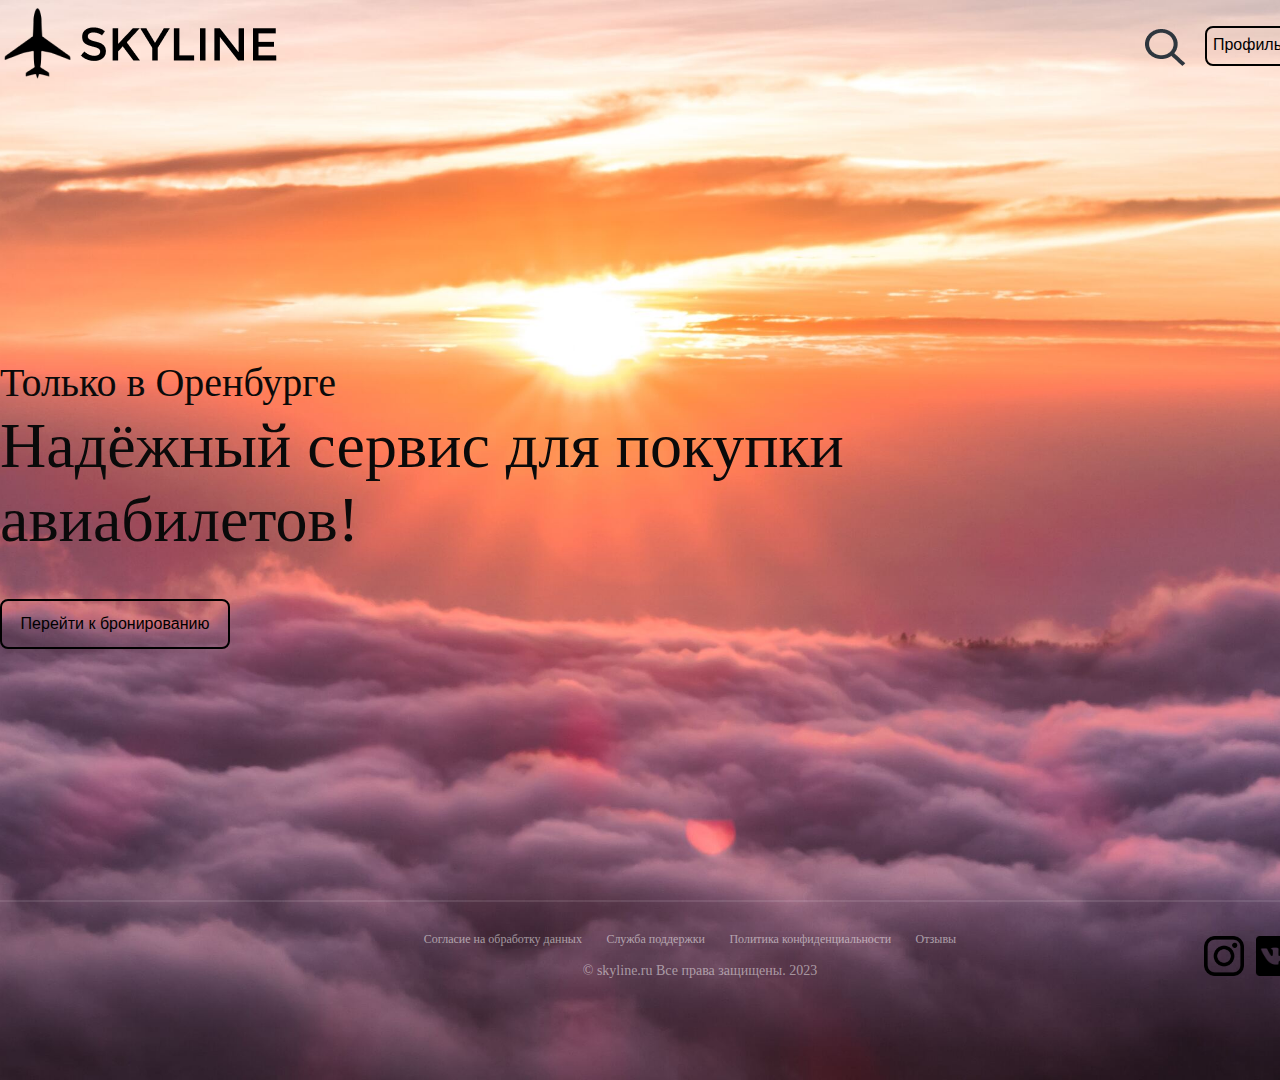
<file: zhestkoe_mesivo (1)/zhestkoe_mesivo (1)/жесткое месиво/Skyline/src/index.html>
<!DOCTYPE html>
<html lang="en">
<head>
    <meta charset="UTF-8">
    <meta http-equiv="X-UA-Compatible" content="IE=edge">
    <meta name="viewport" content="width=device-width, initial-scale=1.0">
    <link rel="stylesheet" href="css/normalize.min.css">
    <link rel="preconnect" href="https://fonts.googleapis.com">
    <link rel="preconnect" href="https://fonts.gstatic.com" crossorigin>
    <link href="https://fonts.googleapis.com/css2?family=Roboto:wght@400;700&display=swap" rel="stylesheet">
    <link rel="stylesheet" href="css/style.css">
    <title>Skyline</title>
</head>
<body>

    <section class="land">
        <div class="container">

            <header class="header_logo">
                <div class="container">
                    <nav>
  

                        <div class="logo">
                            <a href="index.html" class="logo_svg"><img src="img/logo.png" alt="logo"></a>
                            <a href="index.html" class="logo_svg"><img src="img/14141414.png" alt="logo"></a>
                        </div>
                        <div class="search_profile">
                            <a href="../src/html/search.html" class="search_magnifier"><img src="icons/41421.png" alt="search"></a>
                            <div>
                            <a href="html/profile.html">
                                <button class="profile_btn">Профиль</button>
                            </a>
                            </div>
        
        
        
                            <a href="html/login.html">
                                <button class="log">Войти</button>
                            </a>
                            
        
        
                        </div>
                    </nav>
                </div>
            </header>


            <div class="land_descr">
                <h2 class="land_text">Только в Оренбурге</h2>
                <h1 class="land_text2">Надёжный сервис для покупки авиабилетов!</h1>
            </div>

            <div class="land_booking">
            <a href="../src/html/booking.html"><button class="go_to_booking_btn">Перейти к бронированию</button></a>
            </div>
        </div>

        <footer class="footer">
            <div class="container">
                <div class="border"></div>

                <div class="footer_down">
                    <div class="footer_footer">
                        <div class="footer_hover">
                            <a href="#" class="footer_link">Согласие на обработку данных</a>
                            <a href="#" class="footer_link">Служба поддержки</a>
                            <a href="#" class="footer_link">Политика конфиденциальности</a>
                            <a href="../src/html/reviews.html" class="footer_link_reviews">Отзывы</a>
                        </div>

                    </div>
                </div>


                <div class="footer_defence123">
                    <h2 class="footer_defence">© skyline.ru Все права защищены. 2023</h2>
                </div>
                <div class="footer_icon">
                    <div class="footer_icons">
                        <a href="../src/index.html" class="footer_icons1"><img src="../src/icons/inst.png"></a>
                        <a href="../src/index.html" class="footer_icons1"><img src="../src/icons/vk.png"></a>
                        <a href="../src/index.html" class="footer_icons1"><img src="icons/faceb.png" alt="facebook"></a>
                    </div>
                </div>
           
    
                
    
    
            </div>

        </footer>


    </section>


</body>
</html>
</file>
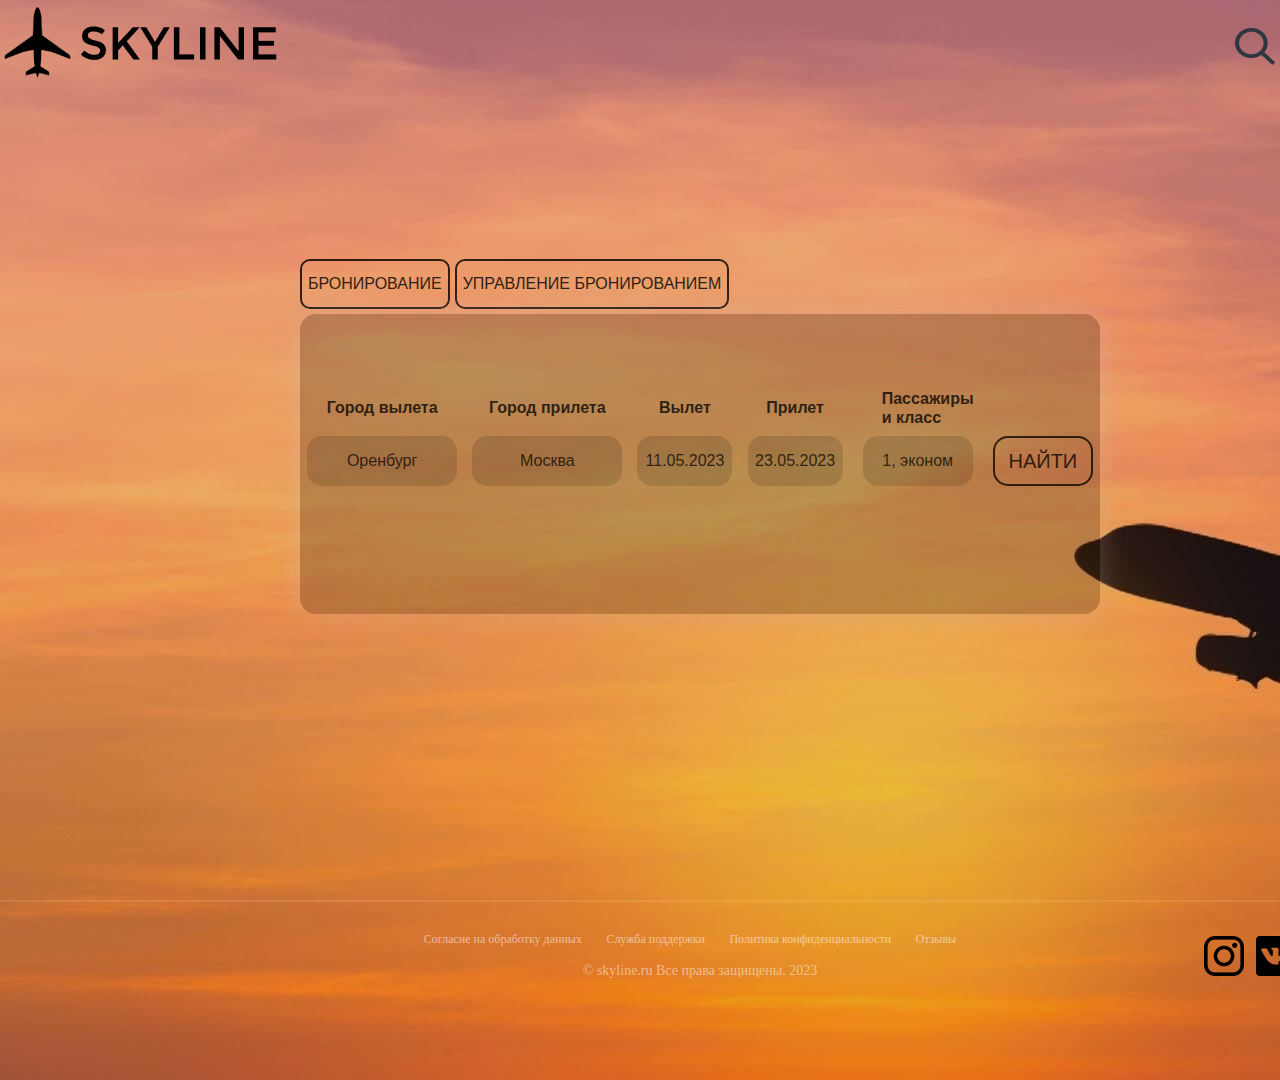
<file: zhestkoe_mesivo (1)/zhestkoe_mesivo (1)/жесткое месиво/Skyline/src/html/booking.html>
<!DOCTYPE html>
<html lang="en">
<head>
    <meta charset="UTF-8">
    <meta http-equiv="X-UA-Compatible" content="IE=edge">
    <meta name="viewport" content="width=device-width, initial-scale=1.0">
    <link rel="stylesheet" href="../css/normalize.min.css">
    <link rel="preconnect" href="https://fonts.googleapis.com">
    <link rel="preconnect" href="https://fonts.gstatic.com" crossorigin>
    <link href="https://fonts.googleapis.com/css2?family=Roboto:wght@400;700&display=swap" rel="stylesheet">
    <link rel="stylesheet" href="../css/style.css">
    <title>Бронирование</title>
</head>
<body>


    <section class="booking">
        <div class="container">

            <header>
                <div class="container">
                    <nav>
                        <div class="logo">
                            <a href="../index.html" class="logo_svg"><img src="../img/logo.png" alt="logo"></a>
                            <a href="../index.html" class="logo_svg"><img src="../img/14141414.png" alt="logo"></a>
                        </div>
                        <div class="search_profile">
                            <a href="../html/search.html" class="search_magnifier"><img src="../icons/41421.png" alt="search"></a>
                            <div>
                                <a href="../html/profile.html">
                                    <button class="profile_btn">Профиль</button>
                                </a>
                            </div>
                        </div>
                    </nav>
                </div>
            </header>
            <strong>
            <div class="booking_choose">
                <div class="booking_buttons">
                    <div class="booking_1"><a href="booking.html"><button>БРОНИРОВАНИЕ</button></a></div>
              
                    <div class="booking_2"><a href="booking_management.html"><button>УПРАВЛЕНИЕ БРОНИРОВАНИЕМ</button></a></div>
                </div>
                <div class="booking_window">
                        <div class="booking_item">Город вылета</div>
                        <div class="booking_item">Город прилета</div>
                        <div class="booking_item">Вылет</div>
                        <div class="booking_item">Прилет</div>
                        <div class="booking_item"><div class="booking_class">Пассажиры и класс</div></div>
                        <input type="text" value="Оренбург" class="form_city">
                        <input type="text" value="Москва" class="form_city">
                        <input type="text" value="11.05.2023" class="form_date">
                        <input type="text" value="23.05.2023" class="form_date">
                        <button class="form_btn_class">1, эконом</button>

                        <a href="../html/seats.html">
                            <button class="form_btn_search">Найти</button>
                        </a>
                         


                </div>
            </div>
        </strong>
        </div>
        <footer class="footer">
            <div class="container">
                <div class="border"></div>
    
                <div class="footer_down_booking">
                    <div class="footer_footer">
                        <div class="footer_hover">
                            <a href="#" class="footer_link">Согласие на обработку данных</a>
                            <a href="#" class="footer_link">Служба поддержки</a>
                            <a href="#" class="footer_link">Политика конфиденциальности</a>
                            <a href="../html/reviews.html" class="footer_link_reviews">Отзывы</a>
                        </div>
    
                    </div>
                </div>
    
    
                <div class="footer_defence123">
                    <h2 class="footer_defence">© skyline.ru Все права защищены. 2023</h2>
                </div>
                <div class="footer_icon">
                    <div class="footer_icons">
                        <a href="../src/index.html" class="footer_icons1"><img src="../icons/inst.png"></a>
                        <a href="../src/index.html" class="footer_icons1"><img src="../icons/vk.png"></a>
                        <a href="../src/index.html" class="footer_icons1"><img src="../icons/faceb.png" alt="facebook"></a>
                    </div>
                </div>
        
            </div>
    
        </footer>
    </section>
    
</body>
</html>
</file>
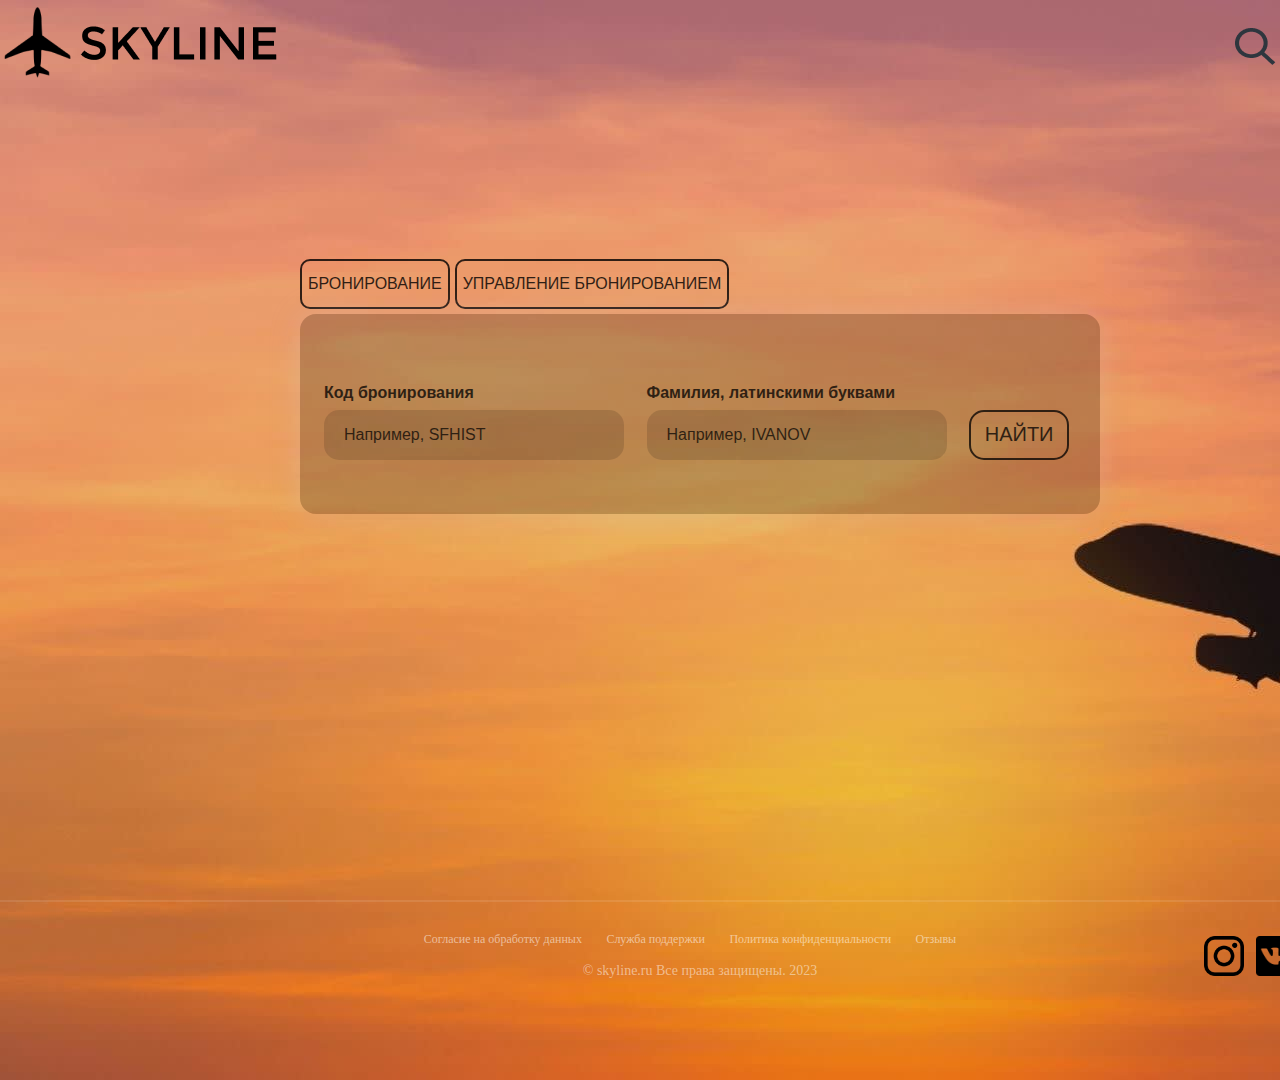
<file: zhestkoe_mesivo (1)/zhestkoe_mesivo (1)/жесткое месиво/Skyline/src/html/booking_management.html>
<!DOCTYPE html>
<html lang="en">
<head>
    <meta charset="UTF-8">
    <meta http-equiv="X-UA-Compatible" content="IE=edge">
    <meta name="viewport" content="width=device-width, initial-scale=1.0">
    <link rel="stylesheet" href="../css/normalize.min.css">
    <link rel="preconnect" href="https://fonts.googleapis.com">
    <link rel="preconnect" href="https://fonts.gstatic.com" crossorigin>
    <link href="https://fonts.googleapis.com/css2?family=Roboto:wght@400;700&display=swap" rel="stylesheet">
    <link rel="stylesheet" href="../css/style.css">
    <title>Управление бронированием</title>
</head>
<body>


    <section class="booking_manage">
        <div class="container">

            <header>
                <div class="container">
                    <nav>
                        <div class="logo">
                            <a href="../index.html" class="logo_svg"><img src="../img/logo.png" alt="logo"></a>
                            <a href="../index.html" class="logo_svg"><img src="../img/14141414.png" alt="logo"></a>
                        </div>
                        <div class="search_profile">
                            <a href="../html/search.html" class="search_magnifier"><img src="../icons/41421.png" alt="search"></a>
                            <div>
                                <a href="../html/profile.html">
                                    <button class="profile_btn">Профиль</button>
                                </a>
                            </div>
                        </div>
                    </nav>
                </div>
            </header>

            <div class="booking_choose">
                <div class="booking_buttons">

                    <div class="booking_1"><a href="booking.html"><button>БРОНИРОВАНИЕ</button></a></div>
              
                    <div class="booking_2"><a href="booking_management.html"><button>УПРАВЛЕНИЕ БРОНИРОВАНИЕМ</button></a></div>
                    

                </div>
                <strong>
                <div class="manage_window">
                    <div class="manage_row1">
                        <div class="row1_text">Код бронирования</div>
                        <div class="row1_text">Фамилия, латинскими буквами</div>
                    </div>
                    <div class="manage_row2">
                        <input type="text" placeholder="Например, SFHIST" class="form_code">
                        <input type="text" placeholder="Например, IVANOV" class="form_code">

                        <a href="seats.html">
                            <button class="form_btn_search">Найти</button>
                        </a>
                      


                    </div>
                </div>
            </strong>
            </div>
        </div>
        <footer class="footer">
            <div class="container">
                <div class="border"></div>
    
                <div class="footer_down_booking_mm">
                    <div class="footer_footer">
                        <div class="footer_hover">
                            <a href="#" class="footer_link">Согласие на обработку данных</a>
                            <a href="#" class="footer_link">Служба поддержки</a>
                            <a href="#" class="footer_link">Политика конфиденциальности</a>
                            <a href="../html/reviews.html" class="footer_link_reviews">Отзывы</a>
                        </div>
    
                    </div>
                </div>
    
    
                <div class="footer_defence123">
                    <h2 class="footer_defence">© skyline.ru Все права защищены. 2023</h2>
                </div>
                <div class="footer_icon">
                    <div class="footer_icons">
                        <a href="../src/index.html" class="footer_icons1"><img src="../icons/inst.png"></a>
                        <a href="../src/index.html" class="footer_icons1"><img src="../icons/vk.png"></a>
                        <a href="../src/index.html" class="footer_icons1"><img src="../icons/faceb.png" alt="facebook"></a>
                    </div>
                </div>
           
    
                
    
    
            </div>
    
        </footer>
    </section>

    
</body>
</html>
</file>
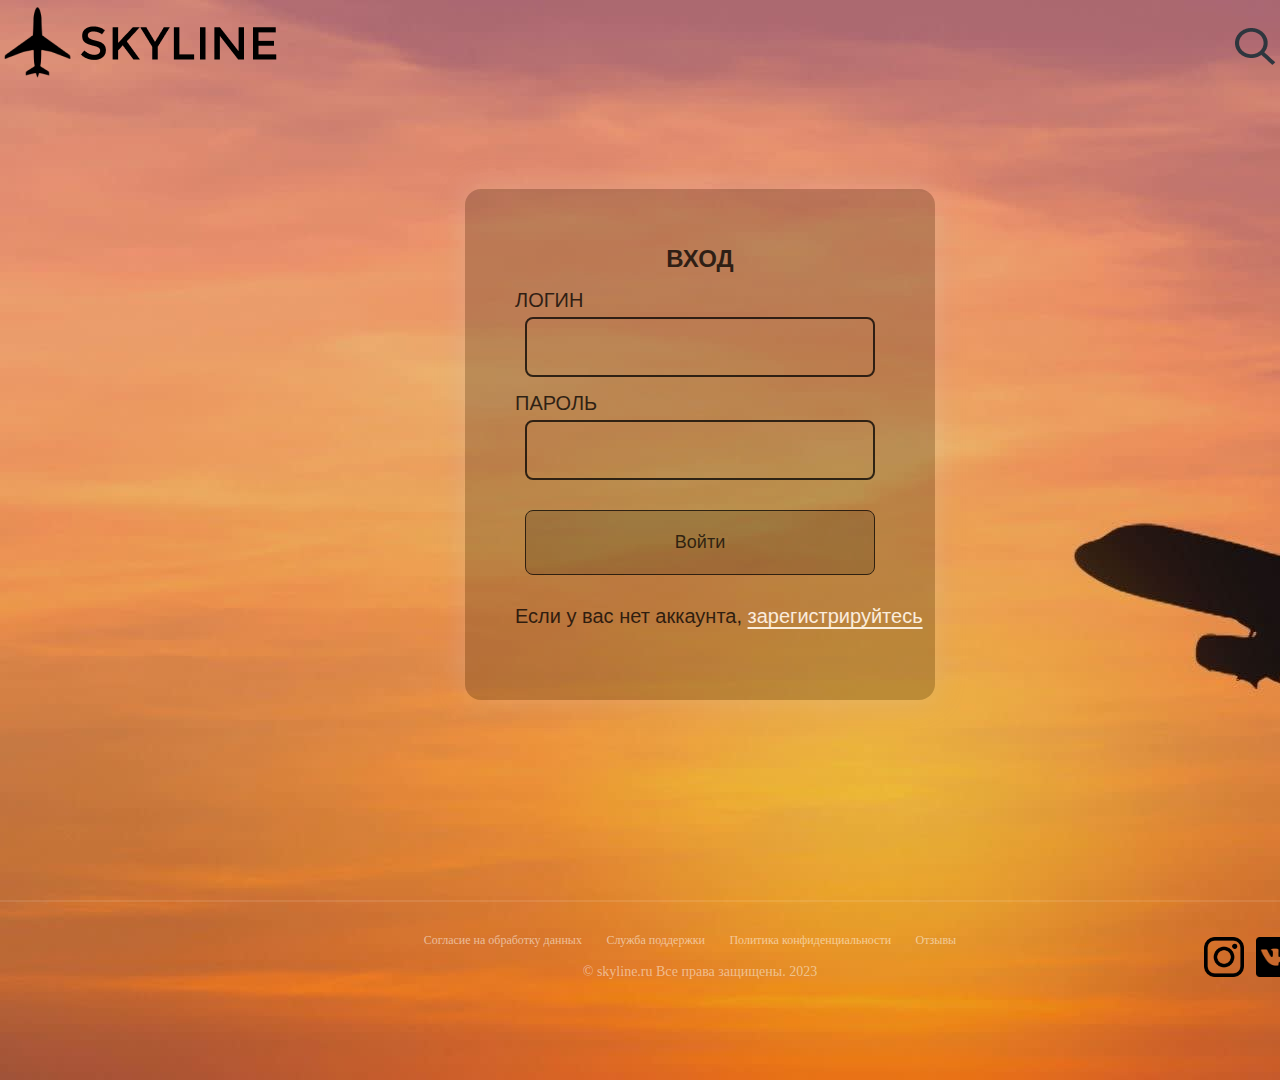
<file: zhestkoe_mesivo (1)/zhestkoe_mesivo (1)/жесткое месиво/Skyline/src/html/login.html>
<!DOCTYPE html>
<html lang="en">
<head>
    <meta charset="UTF-8">
    <meta http-equiv="X-UA-Compatible" content="IE=edge">
    <meta name="viewport" content="width=device-width, initial-scale=1.0">
    <link rel="stylesheet" href="../css/normalize.min.css">
    <link rel="preconnect" href="https://fonts.googleapis.com">
    <link rel="preconnect" href="https://fonts.gstatic.com" crossorigin>
    <link href="https://fonts.googleapis.com/css2?family=Roboto:wght@400;700&display=swap" rel="stylesheet">
    <link rel="stylesheet" href="../css/style.css">
    <title>Вход</title>
</head>
<body>

    

    <section class="login">
        <div class="container">

            <header>
                <div class="container">
                    <nav>
                        <div class="logo">
                            <a href="../index.html" class="logo_svg"><img src="../img/logo.png" alt="logo"></a>
                            <a href="../index.html" class="logo_svg"><img src="../img/14141414.png" alt="logo"></a>
                        </div>
                        <div class="search_profile">
                            <a href="../html/search.html" class="search_magnifier"><img src="../icons/41421.png" alt="search"></a>
                            <div>
                                <a href="../html/profile.html">
                                    <button class="profile_btn">Профиль</button>
                                </a>
                            </div>
                        </div>
                    </nav>
                </div>
            </header>

            <div class="login_window">
                <h1 class="login_header">Вход</h1>
                
                    <div>
                        Логин <br>
                        <input type="text">
                    </div>
                    <div>
                        Пароль<br>
                        <input type="password">
                    </div>

                    <button class="login_btn">Войти</button>
                

                <div id="link_to_register">Если у вас нет аккаунта, <a href="../html/register.html">зарегистрируйтесь</a></div>  
            </div>
        </div>
    </section>
    <footer class="footer">
        <div class="container">
            <div class="border"></div>

            <div class="footer_down_profile">
                <div class="footer_footer">
                    <div class="footer_hover">
                        <a href="#" class="footer_link">Согласие на обработку данных</a>
                        <a href="#" class="footer_link">Служба поддержки</a>
                        <a href="#" class="footer_link">Политика конфиденциальности</a>
                        <a href="../html/reviews.html" class="footer_link_reviews">Отзывы</a>
                    </div>

                </div>
            </div>


            <div class="footer_defence123">
                <h2 class="footer_defence">© skyline.ru Все права защищены. 2023</h2>
            </div>
            <div class="footer_icon">
                <div class="footer_icons">
                    <a href="../src/index.html" class="footer_icons1"><img src="../icons/inst.png"></a>
                    <a href="../src/index.html" class="footer_icons1"><img src="../icons/vk.png"></a>
                    <a href="../src/index.html" class="footer_icons1"><img src="../icons/faceb.png" alt="facebook"></a>
                </div>
            </div>
       

            


        </div>

    </footer>


</body>
</html>
</file>
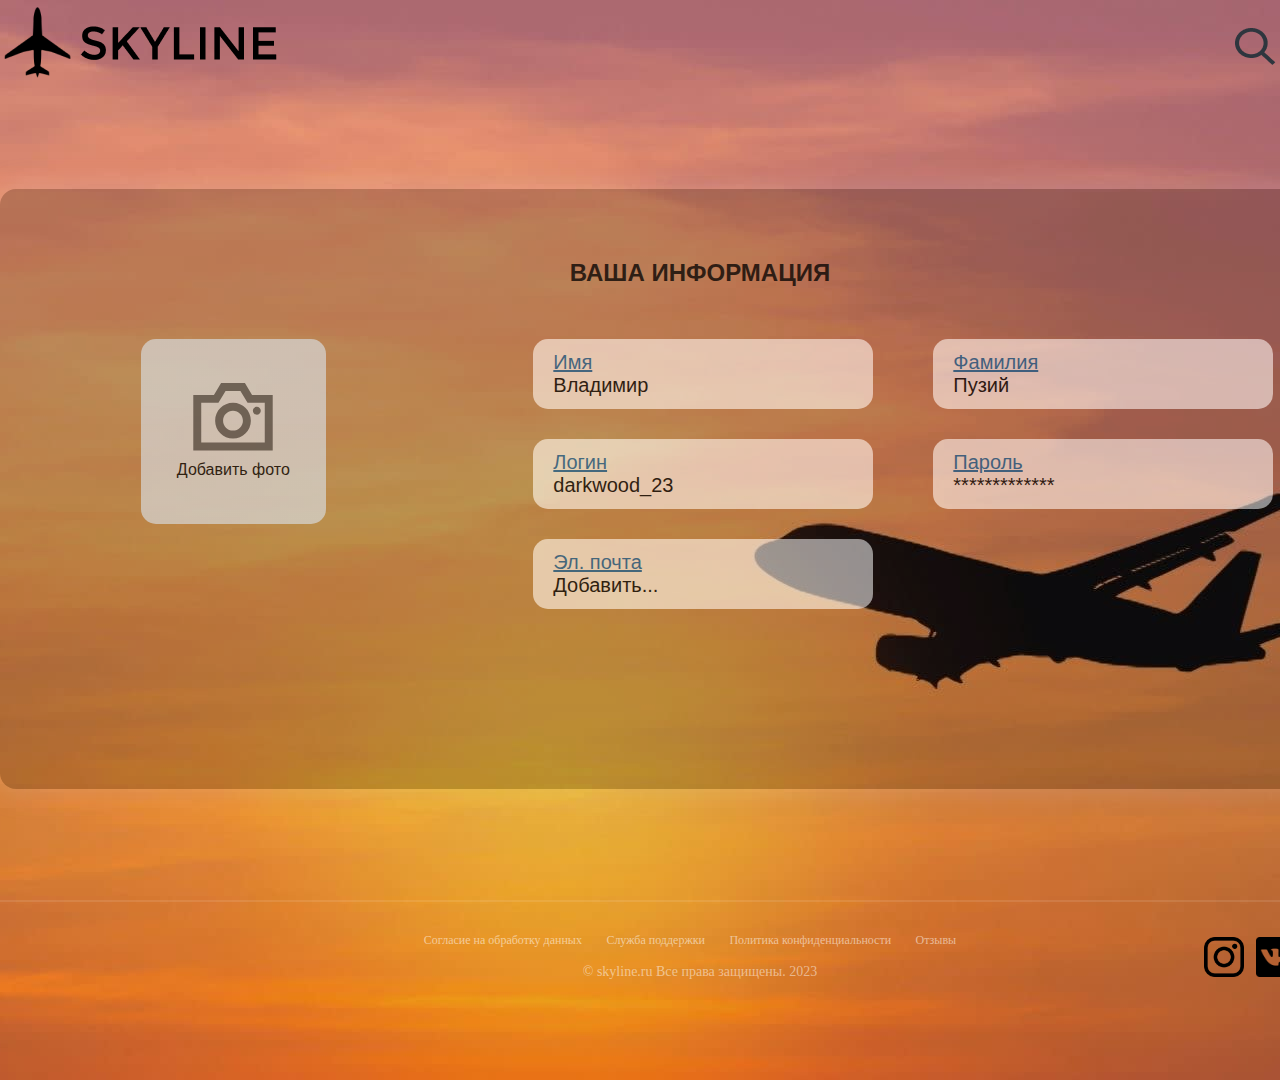
<file: zhestkoe_mesivo (1)/zhestkoe_mesivo (1)/жесткое месиво/Skyline/src/html/profile.html>
<!DOCTYPE html>
<html lang="en">
<head>
    <meta charset="UTF-8">
    <meta http-equiv="X-UA-Compatible" content="IE=edge">
    <meta name="viewport" content="width=device-width, initial-scale=1.0">
    <link rel="stylesheet" href="../css/normalize.min.css">
    <link rel="preconnect" href="https://fonts.googleapis.com">
    <link rel="preconnect" href="https://fonts.gstatic.com" crossorigin>
    <link href="https://fonts.googleapis.com/css2?family=Roboto:wght@400;700&display=swap" rel="stylesheet">
    <link rel="stylesheet" href="../css/style.css">
    <title>Профиль</title>
</head>
<body>
    <section class="land_1">

        <header>
            <div class="container">
                <nav>
                    <div class="logo">
                        <a href="../index.html" class="logo_svg"><img src="../img/logo.png" alt="logo"></a>
                        <a href="../index.html" class="logo_svg"><img src="../img/14141414.png" alt="logo"></a>
                    </div>
                    <div class="search_profile">
                        <a href="../html/search.html" class="search_magnifier"><img src="../icons/41421.png" alt="search"></a>
                        <div>
                            <a href="../html/profile.html">
                                <button class="profile_btn">Профиль</button>
                            </a>
                        </div>
                    </div>
                </nav>
            </div>
        </header>

        <div class="container">
            <div class="profile_window">
                <h1 class="profile_header">Ваша информация</h1>
                <div class="place_photo">
                    <div class="photo_wrap">
                        <img src="../icons/place_photo.svg" width="80px" alt="место для фотографии">
                        <div class="photo_text">
                            Добавить фото
                        </div>
                    </div>
                </div>
                <div class="profile_info">
                    <div>
                        <div class="blk_info">
                            <div class="blk_info_text">
                                <span>Имя</span><br>
                                Владимир
                            </div>
                        </div>
                    </div>
                    <div>
                        <div class="blk_info">
                            <div class="blk_info_text">
                                <span>Фамилия</span> <br>
                                Пузий
                            </div>
                        </div>
                    </div>
                    <div>
                        <div class="blk_info">
                            <div class="blk_info_text">
                                <span>Логин</span><br>
                                darkwood_23
                            </div>
                        </div>
                    </div>
                    <div>
                        <div class="blk_info">
                            <div class="blk_info_text">
                                <span>Пароль</span><br>
                                *************
                            </div>
                        </div>
                    </div>
                    <div>
                        <div class="blk_info">
                            <div class="blk_info_text">
                                <span>Эл. почта</span> <br>
                                Добавить...
                            </div>
                        </div>
                    </div>
                </div>

            </div>
        </div>
    </section>
    <footer class="footer">
        <div class="container">
            <div class="border"></div>

            <div class="footer_down_profile">
                <div class="footer_footer">
                    <div class="footer_hover">
                        <a href="#" class="footer_link">Согласие на обработку данных</a>
                        <a href="#" class="footer_link">Служба поддержки</a>
                        <a href="#" class="footer_link">Политика конфиденциальности</a>
                        <a href="../html/reviews.html" class="footer_link_reviews">Отзывы</a>
                    </div>

                </div>
            </div>


            <div class="footer_defence123">
                <h2 class="footer_defence">© skyline.ru Все права защищены. 2023</h2>
            </div>
            <div class="footer_icon">
                <div class="footer_icons">
                    <a href="../src/index.html" class="footer_icons1"><img src="../icons/inst.png"></a>
                    <a href="../src/index.html" class="footer_icons1"><img src="../icons/vk.png"></a>
                    <a href="../src/index.html" class="footer_icons1"><img src="../icons/faceb.png" alt="facebook"></a>
                </div>
            </div>
       

            


        </div>

    </footer>

   
</body>
</html>
</file>
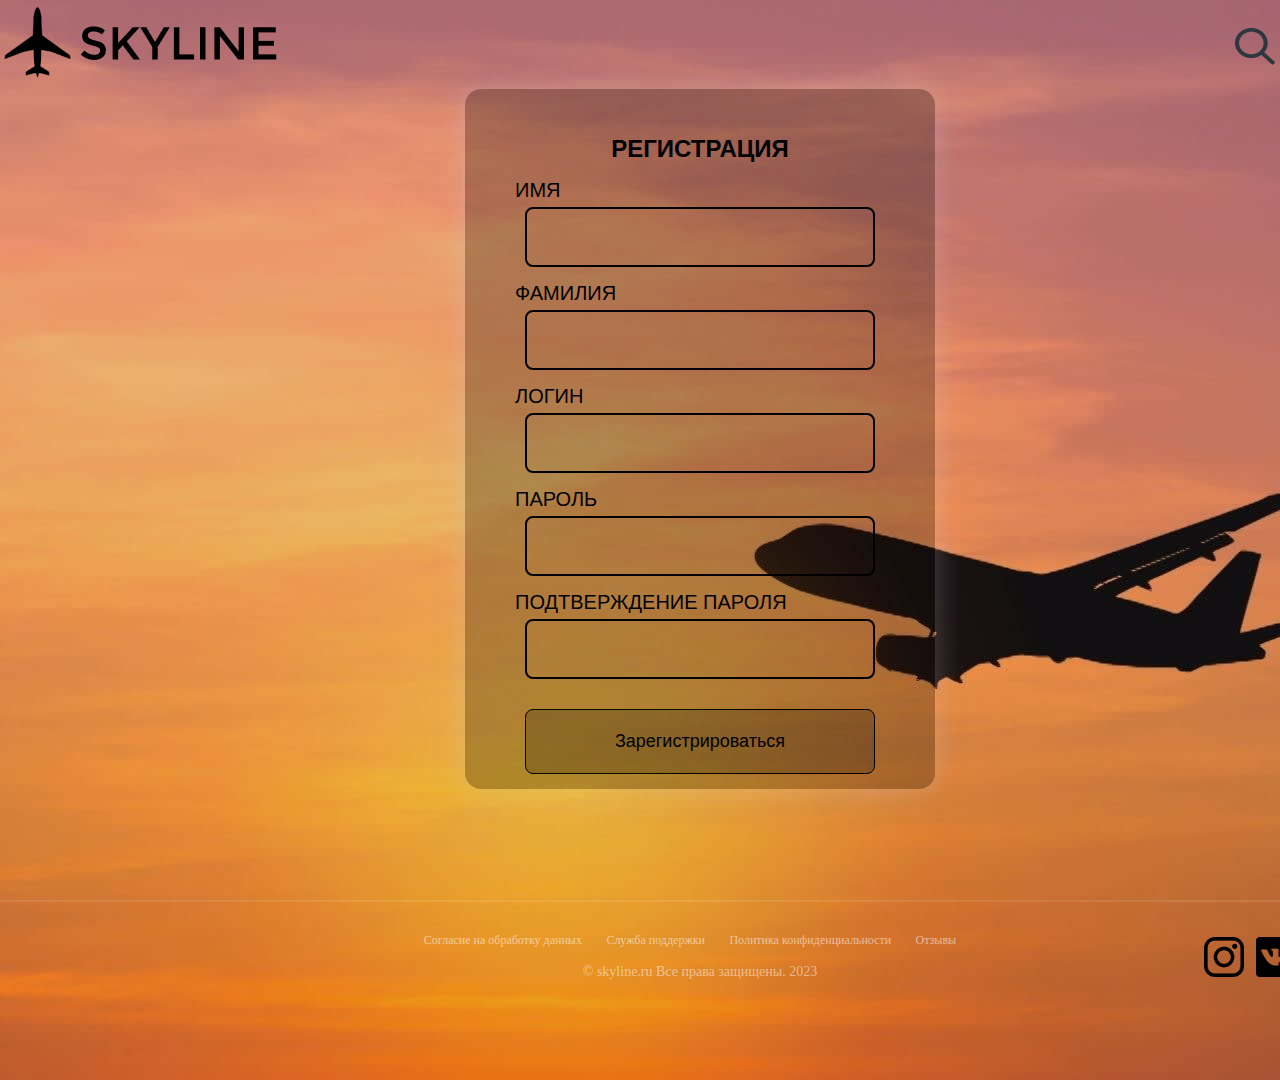
<file: zhestkoe_mesivo (1)/zhestkoe_mesivo (1)/жесткое месиво/Skyline/src/html/register.html>
<!DOCTYPE html>
<html lang="en">
<head>
    <meta charset="UTF-8">
    <meta http-equiv="X-UA-Compatible" content="IE=edge">
    <meta name="viewport" content="width=device-width, initial-scale=1.0">
    <link rel="stylesheet" href="../css/normalize.min.css">
    <link rel="preconnect" href="https://fonts.googleapis.com">
    <link rel="preconnect" href="https://fonts.gstatic.com" crossorigin>
    <link href="https://fonts.googleapis.com/css2?family=Roboto:wght@400;700&display=swap" rel="stylesheet">
    <link rel="stylesheet" href="../css/style.css">
    <title>Регистрация</title>
</head>
<body>


    <section class="register">
        <div class="container">

            <header>
                <div class="container">
                    <nav>
                        <div class="logo">
                            <a href="../index.html" class="logo_svg"><img src="../img/logo.png" alt="logo"></a>
                            <a href="../index.html" class="logo_svg"><img src="../img/14141414.png" alt="logo"></a>
                        </div>
                        <div class="search_profile">
                            <a href="../html/search.html" class="search_magnifier"><img src="../icons/41421.png" alt="search"></a>
                            <div>
                                <a href="../html/profile.html">
                                    <button class="profile_btn">Профиль</button>
                                </a>
                            </div>
                        </div>
                    </nav>
                </div>
            </header>

            <div class="register_window">
                <h1 class="register_header">Регистрация</h1>
                <form action="">
                    <div>
                        Имя <br>
                        <input type="text">
                    </div>
                    <div>
                        Фамилия <br>
                        <input type="text">
                    </div>
                    <div>
                        Логин <br>
                        <input type="text">
                    </div>
                    <div>
                        Пароль <br>
                        <input type="password">
                    </div>
                    <div>
                        Подтверждение пароля <br>
                        <input type="password">
                    </div>

                    <button class="register_btn">Зарегистрироваться</button>
                </form>
            </div>
        </div>
    </section>

    <footer class="footer">
        <div class="container">
            <div class="border"></div>

            <div class="footer_down_profile">
                <div class="footer_footer">
                    <div class="footer_hover">
                        <a href="#" class="footer_link">Согласие на обработку данных</a>
                        <a href="#" class="footer_link">Служба поддержки</a>
                        <a href="#" class="footer_link">Политика конфиденциальности</a>
                        <a href="../html/reviews.html" class="footer_link_reviews">Отзывы</a>
                    </div>

                </div>
            </div>


            <div class="footer_defence123">
                <h2 class="footer_defence">© skyline.ru Все права защищены. 2023</h2>
            </div>
            <div class="footer_icon">
                <div class="footer_icons">
                    <a href="../src/index.html" class="footer_icons1"><img src="../icons/inst.png"></a>
                    <a href="../src/index.html" class="footer_icons1"><img src="../icons/vk.png"></a>
                    <a href="../src/index.html" class="footer_icons1"><img src="../icons/faceb.png" alt="facebook"></a>
                </div>
            </div>
       

            


        </div>

    </footer>

</body>
</html>
</file>
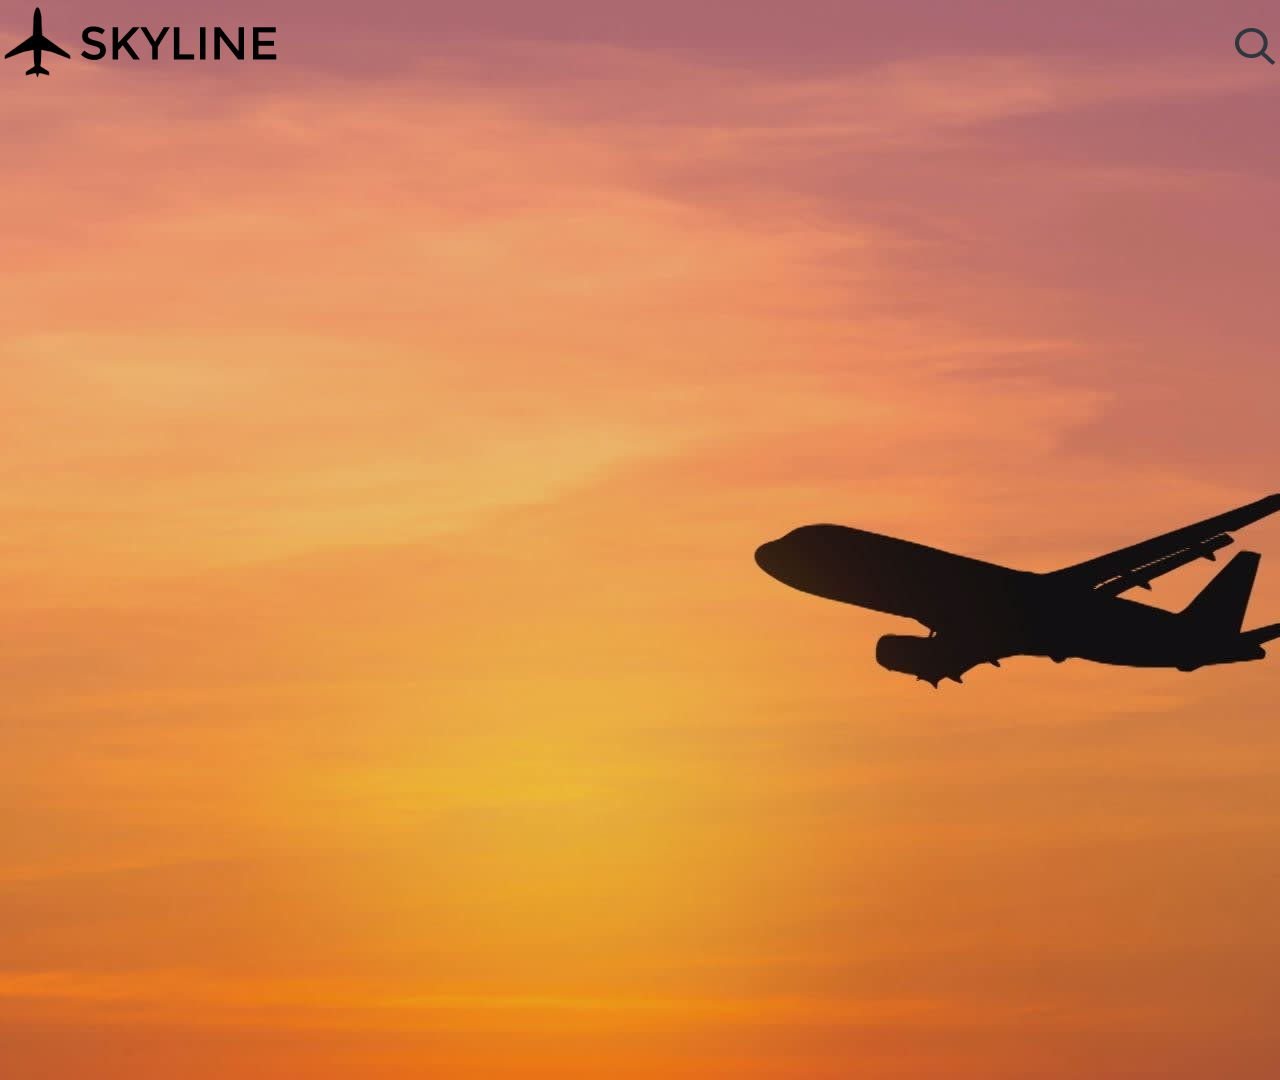
<file: zhestkoe_mesivo (1)/zhestkoe_mesivo (1)/жесткое месиво/Skyline/src/html/reviews.html>
<!DOCTYPE html>
<html lang="en">
<head>
    <meta charset="UTF-8">
    <meta http-equiv="X-UA-Compatible" content="IE=edge">
    <meta name="viewport" content="width=device-width, initial-scale=1.0">
    <link rel="stylesheet" href="../css/normalize.min.css">
    <link rel="preconnect" href="https://fonts.googleapis.com">
    <link rel="preconnect" href="https://fonts.gstatic.com" crossorigin>
    <link href="https://fonts.googleapis.com/css2?family=Roboto:wght@400;700&display=swap" rel="stylesheet">
    <link rel="stylesheet" href="../css/style.css">
    <title>Отзывы</title>
</head>
<body>


    <section class="reviews">
        <div class="container">

            <header>
                <div class="container">
                    <nav>
                        <div class="logo">
                            <a href="../index.html" class="logo_svg"><img src="../img/logo.png" alt="logo"></a>
                            <a href="../index.html" class="logo_svg"><img src="../img/14141414.png" alt="logo"></a>
                        </div>
                        <div class="search_profile">
                            <a href="../html/search.html" class="search_magnifier"><img src="../icons/41421.png" alt="search"></a>
                            <div>
                                <a href="../html/profile.html">
                                    <button class="profile_btn">Профиль</button>
                                </a>
                            </div>
                        </div>
                    </nav>
                </div>
            </header>

        </div>
    </section>

    <footer>
     
    </footer>
</body>
</html>
</file>
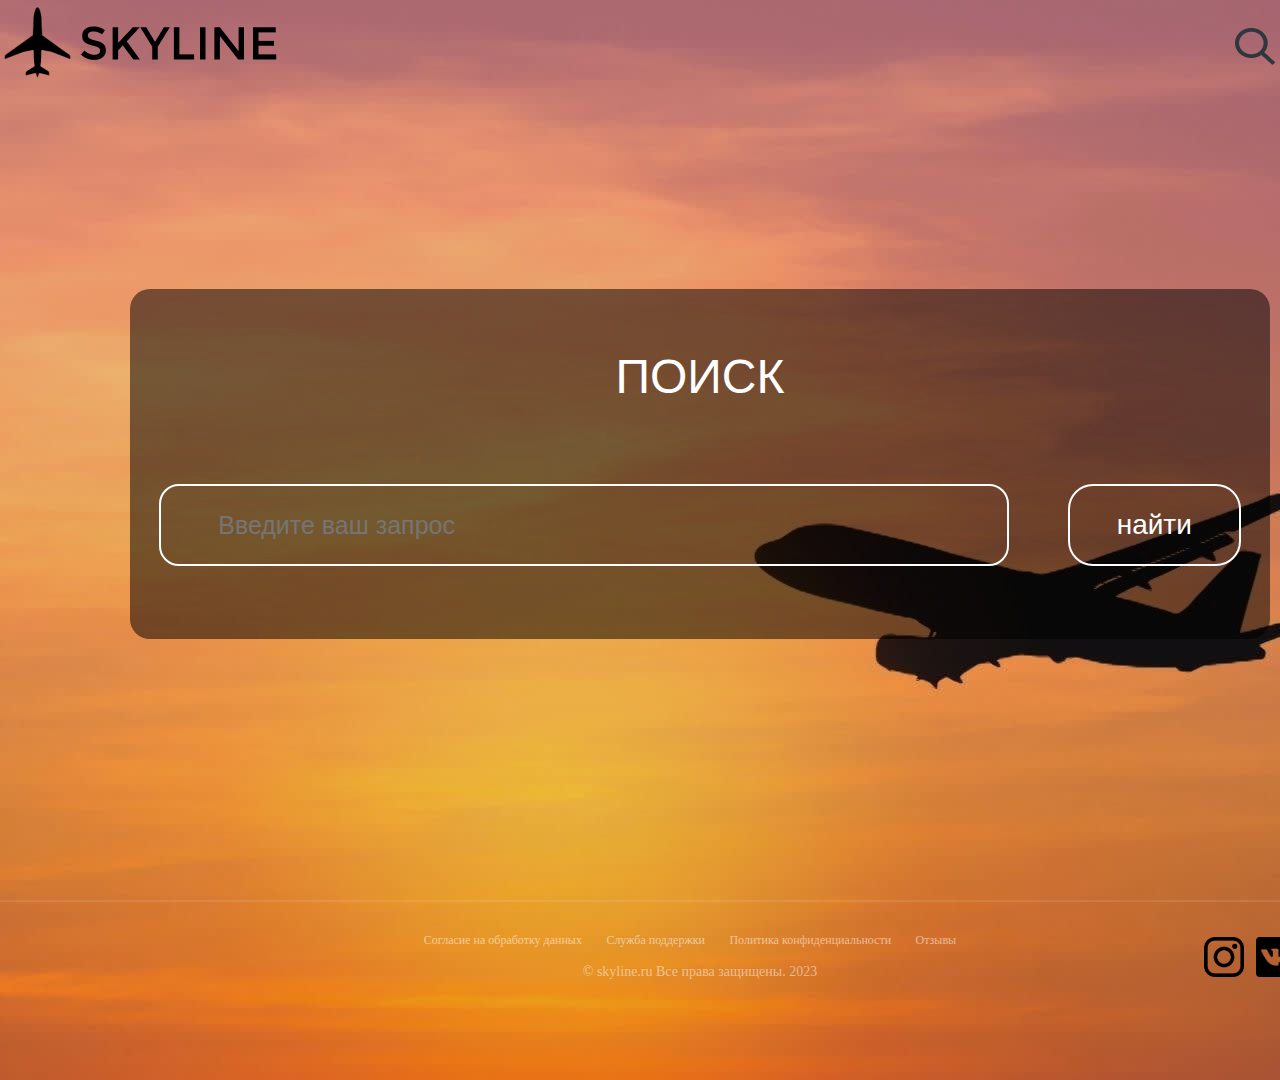
<file: zhestkoe_mesivo (1)/zhestkoe_mesivo (1)/жесткое месиво/Skyline/src/html/search.html>
<!DOCTYPE html>
<html lang="en">
<head>
    <meta charset="UTF-8">
    <meta http-equiv="X-UA-Compatible" content="IE=edge">
    <meta name="viewport" content="width=device-width, initial-scale=1.0">
    <link rel="stylesheet" href="../css/normalize.min.css">
    <link rel="preconnect" href="https://fonts.googleapis.com">
    <link rel="preconnect" href="https://fonts.gstatic.com" crossorigin>
    <link href="https://fonts.googleapis.com/css2?family=Roboto:wght@400;700&display=swap" rel="stylesheet">
    <link rel="stylesheet" href="../css/style.css">
    <title>Поиск</title>
</head>
<body>



    <section class="search">
        <div class="container">

            <header>
                <div class="container">
                    <nav>
                        <div class="logo">
                            <a href="../index.html" class="logo_svg"><img src="../img/logo.png" alt="logo"></a>
                            <a href="../index.html" class="logo_svg"><img src="../img/14141414.png" alt="logo"></a>
                        </div>
                        <div class="search_profile">
                            <a href="../html/search.html" class="search_magnifier"><img src="../icons/41421.png" alt="search"></a>
                            <div>
                                <a href="../html/profile.html">
                                    <button class="profile_btn">Профиль</button>
                                </a>
                            </div>
                        </div>
                    </nav>
                </div>
            </header> 

            <div class="search_window">
                <h1 class="search_header">Поиск</h1>
                <div class="search_str">
                    <input type="text" placeholder="Введите ваш запрос">
                    <button class="search_btn">Найти</button>
                </div>
            </div>
        </div>
    </section>

    <footer class="footer">
        <div class="container">
            <div class="border"></div>

            <div class="footer_down_profile">
                <div class="footer_footer">
                    <div class="footer_hover">
                        <a href="#" class="footer_link">Согласие на обработку данных</a>
                        <a href="#" class="footer_link">Служба поддержки</a>
                        <a href="#" class="footer_link">Политика конфиденциальности</a>
                        <a href="../html/reviews.html" class="footer_link_reviews">Отзывы</a>
                    </div>

                </div>
            </div>


            <div class="footer_defence123">
                <h2 class="footer_defence">© skyline.ru Все права защищены. 2023</h2>
            </div>
            <div class="footer_icon">
                <div class="footer_icons">
                    <a href="../src/index.html" class="footer_icons1"><img src="../icons/inst.png"></a>
                    <a href="../src/index.html" class="footer_icons1"><img src="../icons/vk.png"></a>
                    <a href="../src/index.html" class="footer_icons1"><img src="../icons/faceb.png" alt="facebook"></a>
                </div>
            </div>
       

            


        </div>

    </footer>

</body>
</html>
</file>
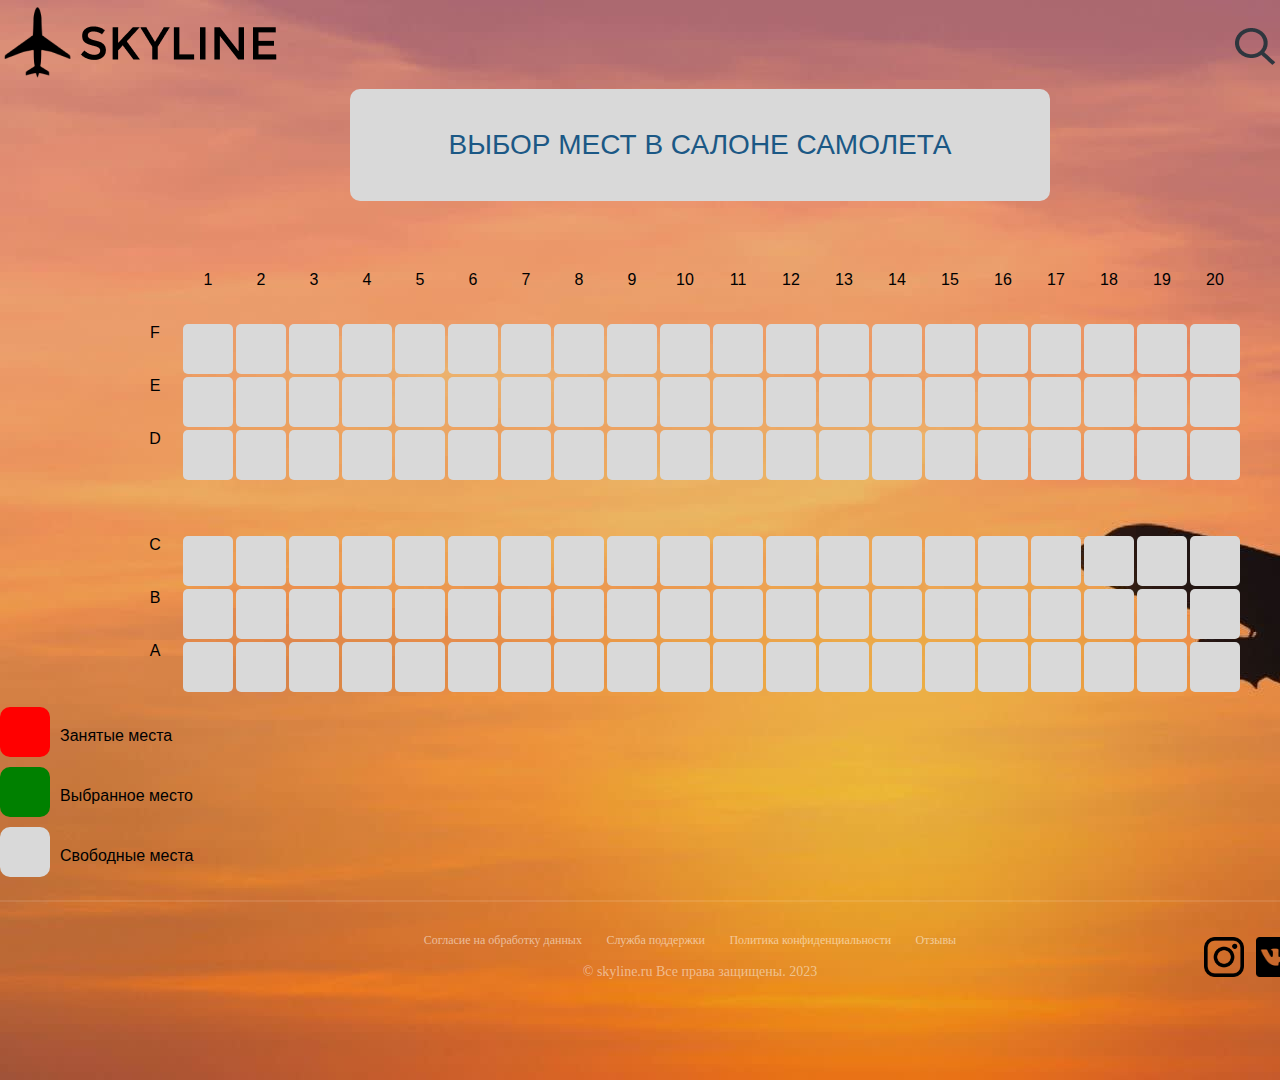
<file: zhestkoe_mesivo (1)/zhestkoe_mesivo (1)/жесткое месиво/Skyline/src/html/seats.html>
<!DOCTYPE html>
<html lang="en">
<head>
    <meta charset="UTF-8">
    <meta http-equiv="X-UA-Compatible" content="IE=edge">
    <meta name="viewport" content="width=device-width, initial-scale=1.0">
    <link rel="stylesheet" href="../css/normalize.min.css">
    <link rel="preconnect" href="https://fonts.googleapis.com">
    <link rel="preconnect" href="https://fonts.gstatic.com" crossorigin>
    <link href="https://fonts.googleapis.com/css2?family=Roboto:wght@400;700&display=swap" rel="stylesheet">
    <link rel="stylesheet" href="../css/style.css">
    <title>Места бронирования</title>
</head>
<body>
    <section class="seats">
    <header>
        <div class="container">
            <nav>
                <div class="logo">
                    <a href="../index.html" class="logo_svg"><img src="../img/logo.png" alt="logo"></a>
                    <a href="../index.html" class="logo_svg"><img src="../img/14141414.png" alt="logo"></a>
                </div>
                <div class="search_profile">
                    <a href="../html/search.html" class="search_magnifier"><img src="../icons/41421.png" alt="search"></a>
                    <div>
                        <a href="../html/profile.html">
                            <button class="profile_btn">Профиль</button>
                        </a>
                    </div>
                </div>
            </nav>
        </div>
    </header>

    
        <div class="container">
            <div class="seats_header"><h1>ВЫБОР МЕСТ В САЛОНЕ САМОЛЕТА</h1></div>
            <div class="seats_table-grid">
                <div class="seats_col-number"></div>
                <div class="seats_col-number">1</div>
                <div class="seats_col-number">2</div>
                <div class="seats_col-number">3</div>
                <div class="seats_col-number">4</div>
                <div class="seats_col-number">5</div>
                <div class="seats_col-number">6</div>
                <div class="seats_col-number">7</div>
                <div class="seats_col-number">8</div>
                <div class="seats_col-number">9</div>
                <div class="seats_col-number">10</div>
                <div class="seats_col-number">11</div>
                <div class="seats_col-number">12</div>
                <div class="seats_col-number">13</div>
                <div class="seats_col-number">14</div>
                <div class="seats_col-number">15</div>
                <div class="seats_col-number">16</div>
                <div class="seats_col-number">17</div>
                <div class="seats_col-number">18</div>
                <div class="seats_col-number">19</div>
                <div class="seats_col-number">20</div>
                
                <div class="seats_row_char">F</div>
                    <div class="seats_btn"></div>
                    <div class="seats_btn"></div>
                    <div class="seats_btn"></div>
                    <div class="seats_btn"></div>
                    <div class="seats_btn"></div>
                    <div class="seats_btn"></div>
                    <div class="seats_btn"></div>
                    <div class="seats_btn"></div>
                    <div class="seats_btn"></div>
                    <div class="seats_btn"></div>
                    <div class="seats_btn"></div>
                    <div class="seats_btn"></div>
                    <div class="seats_btn"></div>
                    <div class="seats_btn"></div>
                    <div class="seats_btn"></div>
                    <div class="seats_btn"></div>
                    <div class="seats_btn"></div>
                    <div class="seats_btn"></div>
                    <div class="seats_btn"></div>
                    <div class="seats_btn"></div>
                <div class="seats_row_char">E</div>
                    <div class="seats_btn"></div>
                    <div class="seats_btn"></div>
                    <div class="seats_btn"></div>
                    <div class="seats_btn"></div>
                    <div class="seats_btn"></div>
                    <div class="seats_btn"></div>
                    <div class="seats_btn"></div>
                    <div class="seats_btn"></div>
                    <div class="seats_btn"></div>
                    <div class="seats_btn"></div>
                    <div class="seats_btn"></div>
                    <div class="seats_btn"></div>
                    <div class="seats_btn"></div>
                    <div class="seats_btn"></div>
                    <div class="seats_btn"></div>
                    <div class="seats_btn"></div>
                    <div class="seats_btn"></div>
                    <div class="seats_btn"></div>
                    <div class="seats_btn"></div>
                    <div class="seats_btn"></div>
                <div class="seats_row_char">D</div>
                    <div class="seats_btn"></div>
                    <div class="seats_btn"></div>
                    <div class="seats_btn"></div>
                    <div class="seats_btn"></div>
                    <div class="seats_btn"></div>
                    <div class="seats_btn"></div>
                    <div class="seats_btn"></div>
                    <div class="seats_btn"></div>
                    <div class="seats_btn"></div>
                    <div class="seats_btn"></div>
                    <div class="seats_btn"></div>
                    <div class="seats_btn"></div>
                    <div class="seats_btn"></div>
                    <div class="seats_btn"></div>
                    <div class="seats_btn"></div>
                    <div class="seats_btn"></div>
                    <div class="seats_btn"></div>
                    <div class="seats_btn"></div>
                    <div class="seats_btn"></div>
                    <div class="seats_btn"></div>
                <div class="seats_empty-row"></div>   
                <div class="seats_row_char">C</div>
                    <div class="seats_btn"></div>
                    <div class="seats_btn"></div>
                    <div class="seats_btn"></div>
                    <div class="seats_btn"></div>
                    <div class="seats_btn"></div>
                    <div class="seats_btn"></div>
                    <div class="seats_btn"></div>
                    <div class="seats_btn"></div>
                    <div class="seats_btn"></div>
                    <div class="seats_btn"></div>
                    <div class="seats_btn"></div>
                    <div class="seats_btn"></div>
                    <div class="seats_btn"></div>
                    <div class="seats_btn"></div>
                    <div class="seats_btn"></div>
                    <div class="seats_btn"></div>
                    <div class="seats_btn"></div>
                    <div class="seats_btn"></div>
                    <div class="seats_btn"></div>
                    <div class="seats_btn"></div>
                <div class="seats_row_char">B</div>
                    <div class="seats_btn"></div>
                    <div class="seats_btn"></div>
                    <div class="seats_btn"></div>
                    <div class="seats_btn"></div>
                    <div class="seats_btn"></div>
                    <div class="seats_btn"></div>
                    <div class="seats_btn"></div>
                    <div class="seats_btn"></div>
                    <div class="seats_btn"></div>
                    <div class="seats_btn"></div>
                    <div class="seats_btn"></div>
                    <div class="seats_btn"></div>
                    <div class="seats_btn"></div>
                    <div class="seats_btn"></div>
                    <div class="seats_btn"></div>
                    <div class="seats_btn"></div>
                    <div class="seats_btn"></div>
                    <div class="seats_btn"></div>
                    <div class="seats_btn"></div>
                    <div class="seats_btn"></div>
                <div class="seats_row_char">A</div>
                    <div class="seats_btn"></div>
                    <div class="seats_btn"></div>
                    <div class="seats_btn"></div>
                    <div class="seats_btn"></div>
                    <div class="seats_btn"></div>
                    <div class="seats_btn"></div>
                    <div class="seats_btn"></div>
                    <div class="seats_btn"></div>
                    <div class="seats_btn"></div>
                    <div class="seats_btn"></div>
                    <div class="seats_btn"></div>
                    <div class="seats_btn"></div>
                    <div class="seats_btn"></div>
                    <div class="seats_btn"></div>
                    <div class="seats_btn"></div>
                    <div class="seats_btn"></div>
                    <div class="seats_btn"></div>
                    <div class="seats_btn"></div>
                    <div class="seats_btn"></div>
                    <div class="seats_btn"></div>
            </div>

            <div class="seats_table-info">
                <div class="seats_btn-red"></div>
                Занятые места
                <div class="seats_btn-green"></div>
                Выбранное место
                <div class="seats_btn-free"></div>
                Свободные места
            </div>
        </div>

       
    </section>

    <footer class="footer">
        <div class="container">
            <div class="border"></div>

            <div class="footer_down_profile">
                <div class="footer_footer">
                    <div class="footer_hover">
                        <a href="#" class="footer_link">Согласие на обработку данных</a>
                        <a href="#" class="footer_link">Служба поддержки</a>
                        <a href="#" class="footer_link">Политика конфиденциальности</a>
                        <a href="../html/reviews.html" class="footer_link_reviews">Отзывы</a>
                    </div>

                </div>
            </div>


            <div class="footer_defence123">
                <h2 class="footer_defence">© skyline.ru Все права защищены. 2023</h2>
            </div>
            <div class="footer_icon">
                <div class="footer_icons">
                    <a href="../src/index.html" class="footer_icons1"><img src="../icons/inst.png"></a>
                    <a href="../src/index.html" class="footer_icons1"><img src="../icons/vk.png"></a>
                    <a href="../src/index.html" class="footer_icons1"><img src="../icons/faceb.png" alt="facebook"></a>
                </div>
            </div>
       

            


        </div>

    </footer>
</body>
</html>
</file>
<file: zhestkoe_mesivo (1)/zhestkoe_mesivo (1)/жесткое месиво/Skyline/src/css/style.css>
*{
    box-sizing: border-box;
}

body{
    height: 100%;
    font-family: sans-serif;
}

/* Главная страница */

nav{
    display: flex;
    justify-content: space-between;
    align-items: center;
}


.container{
    width: 1400px;
    margin: 0 auto;
}


.header_logo {
    margin-top: -80px;
}


.search_profile {
    height: 89px;
    display: flex;
    align-items: center;
}

/*Footer*/

.footer_footer {
    display: flex;
    justify-content: center;
}

.footer_link {
    font-family: 'Montserrat';
font-style: normal;
font-weight: 400;
font-size: 12px;
line-height: 150%;
color: #ffffff86;

text-decoration: none;
margin-right: 20px;
}

.footer_hover a:hover {
    opacity: 0.3;
    transition: 0.3s;
}

.footer_down {
    margin-top: 280px;
}

.footer_down_profile{
    margin-top: -150px;
}

.footer_down_booking{
    margin-top: 315px;
}

.footer_defence123 {
    display: flex;
    justify-content: center;
}

.footer_defence123 .footer_defence {
    font-family: 'Montserrat';
    font-style: normal;
    font-weight: 300;
    font-size: 14px;
    line-height: 150%;
    color: rgba(255, 255, 255, 0.493);
}


.footer_icons img{
    width: 40px;
    height: 40px;
    position: relative;
    left: 1200px; 
    bottom: 60px;
    margin: 4px;
}

.footer_down_booking_mm{
    margin-top: 415px;
}


.border {
    position: absolute;
height: 0px;
left: 0%;
right: 0%;
top: 900px;

opacity: 0.1;
border: 1px solid #FFFFFF;
}

.search_profile .search_magnifier{
    margin-right: 50px;
    margin-top: 8px;
    width: 10px;

}

.profile_btn{
    background-color: #00000000;
    border: 2px solid #000000;
    border-radius: 8px;
    height: 40px;
   margin-right:20px ;
}

.log {
    background-color: #00000000;
    border: 2px solid #000000;
    border-radius: 8px;
    width: 90px;
    height: 40px;
}


.profile_btn:hover{
    background-color: #020202;
    color: #ffffff;
    transition: 0.5s;

    
}

.log:hover{
    background-color: #000000;
    color: #ffffff;
    transition: 0.5s;
    
    
}
.search_magnifier:hover{
    opacity: .3;
    transition: 0.5s;
    
    
}

.search_btn:hover{
    background-color: #ffffff;
    color: #000000;
    transition: 0.5s;

    
}

.land{
    padding: 81px 0 80px 0;
    min-height: 100vh;
    background: url('../img/bg3.jpg') center center/cover no-repeat;
    height: 1080px;
}

/*фон профиль*/
.land_1{
    background: url('../img/bg4.jpg') center center/cover no-repeat;
    height: 1080px;
}
/*...*/



.land_descr .land_text{
    margin-top: 270px;
    font-family: 'Open Sans';
    font-style: normal;
    font-weight: 400;
    font-size: 40px;
    color: #0a0a0a;
}

.land_descr .land_text2 {
    font-family: 'Open Sans';
    font-style: normal;
    font-weight: 400;
    font-size: 64px;
    color: #0a0a0a;
    width: 892px;
    margin-top: -30px;
}




.go_to_booking_btn {
    width: 230px;
    height: 50px;
    border: 2px solid #000000;
    border-radius: 8px;
    background-color: #00000000;
}

.land_booking .go_to_booking_btn:hover {
    background-color: #000000;
    color: #ffffff;
    transition: 0.4s;
}






/* Бронирование */

.booking, .booking_manage{
    min-height: 1080px;
    background: url(../img/bg4.jpg);
}

.booking_choose{
    margin: 0 auto;
    padding-top: 170px;
    max-width: 800px;
}

.booking_buttons{
    display: flex;
}

.booking_buttons button{
    position: relative;
    height: 50px;
    background:#ffffff00;
    border: 2px solid #000000;
    border-radius: 10px;
    opacity: .8;
    cursor: pointer;
}

.booking_buttons button:hover {
    background-color: #000000;
    color: #ffffff;
    transition: 0.4s;
}

.booking_2 {
    position: relative;
    left: 5px;
    margin-bottom: 5px;
}

.booking .booking_window{
    display: grid;
    grid-template-columns: 150px 150px 95px 95px 120px 100px;
    grid-template-rows: 55px 55px;
    column-gap: 1%;
    justify-content: space-evenly;
    justify-items: center;
    padding-top: 67px;
    min-height: 300px;
    background: rgba(0, 0, 0, 0.25);
    box-shadow: 0px 0px 30px rgba(205, 198, 219, 0.3);
    border-radius: 16px;
    opacity: .8;
}
input.form_city, input.form_date{
    text-align: center;
    border-width: 0px;
}

.booking_item{
    display: flex;
    align-items: center;
}


.booking_item:nth-child(5){
    grid-column: 5/7;
    justify-self: flex-start;
}

.booking_class{
    padding-left: 20%;
    width: 120px;
}


.form_city{
    width: 150px;
    height: 50px;
    background: #0000002c;
    border-radius: 15px;
}

.form_date{
    width: 95px;
    height: 50px;
    background: #0000002c;
    border-radius: 15px;
}

.form_btn_class{
    border:0px;
    width: 110px;
    height: 50px;
    background: #0000002c;
    border-radius: 15px;
}


.form_btn_search{
    border:0px;
    width: 100px;
    height: 50px;
    background: #2a8cd200;
    border-radius: 50px;
    font-style: normal;
    font-weight: 400;
    font-size: 20px;
    text-transform: uppercase;
    color: #000000;
    border: 2px solid #000000;
    border-color: #000000;
    cursor: pointer;
}



.form_btn_search:hover {
    background-color: #000000;
    color: #ffffff;
    transition: 0.3s;
}


/* Страница поиска */

.search {
    
    background: url(../img/bg4.jpg) center center/cover no-repeat;
    min-height: 100vh;
}

.search, .profile{
    min-height: 1080px;
}

.search_window{
    position: relative;
    top: 200px;
    margin: 0 auto;
    max-width: 1140px;
    height: 350px;
    background: #00000081;
    border-radius: 20px;

}

.search_header {
    width: 100;
    padding-top: 60px;
    margin: 0 auto;
    font-style: normal;
    font-weight:400;
    font-size: 48px;
    text-transform: uppercase;
    text-align: center;
    color: #ffffff;
}

.search_str{
    margin-top: 80px;
    display: flex;
    justify-content: space-around;
}

.search_str input{
    margin: 0 2.5%;
    width: 850px;
    background: #00000000;
    border-radius: 20px;
    border:2px solid #ffffff; 

    padding-left: 5%;
    font-style: normal;
    font-weight: 400;
    font-size: 25px;
    color: #000000;
}

.search_str button{
    margin: 0 2.5%;
    width: 173px;
    height: 82px;
    background: #ffffff00;
    border-radius: 25px;
    border: 2px solid #ffffff;

    font-style: normal;
    font-weight: 400;
    font-size: 28px;
    text-transform: lowercase;
    color: #ffffff;
}

/* Регистрация */

.register, .login, .seats{
    background: url('../img/bg4.jpg') center center/cover no-repeat;
    height: 1080px;
}

.register_window{
    padding: 30px 0 50px 0;
    margin: 0 auto;
    width: 470px;
    height: 700px;
    background: rgba(0, 0, 0, 0.25);
    box-shadow: 0px 0px 30px rgba(205, 198, 219, 0.3);
    border-radius: 16px;
}
.register{
    padding: 0%;
}

.register_header, .login_header, .profile_header{
    width: 100%;
    font-style: normal;
    font-weight: 600;
    font-size: 24px;
    text-align: center;
    text-transform: uppercase;
    color: black;
}

.register_window div, .login_window div{
    position: relative;
    left: 50px;
    margin-top: 15px;
    font-style: normal;
    font-weight: 400;
    font-size: 20px;
    text-transform: uppercase;
    color: #000000;
} 

.register_window input, .login_window input{
    margin: 0px;
    margin-top: 5px;
    padding-left: 5%;
    height: 60px;
    background: #00000000;
    border-radius: 8px;
    border: 1px solid #000000;
    border-width: 2px;
    position: relative;
    left: 10px;
    width: 350px;
}

.register_btn, .login_btn{
    display: block;
    margin: 0 auto;
    margin-top: 30px;
    width: 350px;
    height: 65px;
    background: #00000033;
    border: 1px solid #000000;
    border-radius: 8px;
    
    font-style: normal;
    font-weight: 400;
    font-size: 18px;

    color: #000000;
    cursor: pointer;
}

.register_btn:hover, .login_btn:hover{
    background-color: #000000;
    color: white;
    transition: 0.5s;
}

/* Вход в профиль */

.login{
    padding: 0% 0;
    background: url("../img/bg4.jpg");
}

.login_window{
    position: relative;
    top: 100px;
    padding: 40px 0 50px 0;
    margin: 0 auto;
    width: 470px;
    height: 511px;
    
    background: rgba(0, 0, 0, 0.25);
    box-shadow: 0px 0px 30px rgba(205, 198, 219, 0.3);
    border-radius: 16px;
    opacity: .8;
}

.login_window div:first-child{
    margin-top: 40px;
}

#link_to_register{
    position: relative;
    
    margin-top: 30px;
    text-transform:none;
}

#link_to_register a {
    color: #ffffff;
    text-underline-offset: 20%;
}

/* Профиль */



.profile_window{
    display: grid;
    grid-template-columns: repeat(auto-fit, minmax(120px, 1fr));
    grid-template-rows: 25% 50% 30%;
    grid-template-areas:"head head head" 
                        "photo info info" 
                        ". something ."; 
    justify-items: center; 
    max-width: 1400px;
    height: 600px;
    background: rgba(0, 0, 0, 0.25);
    box-shadow: 0px 0px 30px rgba(205, 198, 219, 0.3);
    border-radius: 16px;
    opacity: .8;
    margin-top: 100px;
    
}


.profile_header{
    grid-area: head;
}

.place_photo{
    grid-area: photo;
}

.profile_info{
    grid-area: info;
    display: grid;

    grid-template-columns: repeat(2, minmax(400px, 1fr));
    grid-template-rows: repeat(3. 1fr);
    grid-template-areas:"name surname"
                        "login password"
                        "   e-mail .";
}

.profile_info div:nth-child(1){
    grid-area: name;
}

.profile_info div:nth-child(2){
    grid-area: surname;
}

.profile_info div:nth-child(3){
    grid-area: login;
}

.profile_info div:nth-child(4){
    grid-area: password;
}

.profile_info div:nth-child(5){
    grid-area: e-mail;
}


.profile_add_something{
    grid-area: something;
}

.profile_header{
    margin-top: 5%
}

.place_photo{

    display: flex;
    justify-content: center;
    align-items:center;
    width: 185px;
    height: 185px;
    background: linear-gradient(0deg, rgba(0, 0, 0, 0.2), rgba(0, 0, 0, 0.2)), #ffffffef;
    border: 0px solid #000000;
    border-radius: 15px;
}

.photo_wrap{
    display: flex;
    flex-direction: column;
    align-items:center;
}

.photo_wrap:hover{
    opacity: 0.3;
    transition: 0.3s;
}

.photo_text{
    margin-top: 10px;
}

.blk_info{
    display: flex;
    align-items:center;
    padding-left: 5%;
    width: 340px;
    height: 70px;
    background: #ffffffab;
    border-radius: 15px;

    font-size: 20px;
}

.profile_add_something{
    margin-top: 40px;
    font-size: 24px;
    color: #edf2f5;
}

.blk_info span{
    color: #1B5885;
    text-decoration: underline;
}


/* Управление бронированием */

.manage_window{
    padding: 70px 3% 0 3%;
    min-height: 200px;
    background: rgba(0, 0, 0, 0.25);
    box-shadow: 0px 0px 30px rgba(205, 198, 219, 0.3);
    border-radius: 16px;
    opacity: .8;
}

.manage_row1{
    display: flex;
    justify-content: flex-start;
}

.row1_text{
    margin-right: 3%;
    width: 300px;
}

.manage_row2{
    margin-top: 1%;
    display: flex;
    color: black;

}

.manage_row2 input{
    margin-right: 3%;
    width: 300px;
    height: 50px;
    background: #0000002c;
    border-radius: 15px;
    border: #000000;
}

.form_code::placeholder{
    color: black;
}

.form_code{
    padding-left: 20px;
}

.form_btn_search{
    border-radius: 15px;
}

/* Места бронирования */

.seats {
    background: url(../img/bg4.jpg);
}

.seats_header{
    display: flex;
    justify-content: center;
    align-items:center;
    margin: 0 auto;
    width: 700px;
    height: 112px;
    background: #D9D9D9;
    border-radius:10px;
}

.seats_header h1{
    font-style: normal;
    font-weight: 400;
    font-size: 28px;
    text-align: center;
    color: #1B5885;
}

.seats_table-grid{
    margin: 0 auto;
    max-width: 1140px;
    margin-top: 5%;
    display: grid;
    justify-items: center;
    grid-template-columns: repeat(21, 50px);
    grid-template-rows: repeat(8, 50px);
    grid-gap: 3px;
}

.seats_empty-row{
    grid-column: 1/22;
}

.seats_btn{
    width: 50px;
    height: 50px;
    background: #D9D9D9;
    border-radius: 5px;
}

.seats_table-info{
    margin-top: 35px;
    display: grid;
    grid-template-columns: 50px 170px;
    grid-template-rows: repeat(3, 50px);
    gap: 10px;

}

.seats_btn-red{
    background: red;
    border-radius: 10px;
    bottom: 20px;
    position: relative;
}

.seats_btn-green{
    background: green;
    border-radius: 10px;
    bottom: 20px;
    position: relative;
}

.seats_btn-free{
    background: #D9D9D9;
    border-radius: 10px;
    bottom: 20px;
    position: relative;
}

/*Footer_icons*/

.footer_icons1:hover{
    opacity: 0.3;
    transition: 0.3s;
}

/*Отзывы*/
.footer_link_reviews{
    font-family: 'Montserrat';
font-style: normal;
font-weight: 400;
font-size: 12px;
line-height: 150%;
color: #ffffff86;

text-decoration: none;
margin-right: 20px;
}

.reviews{

    background: url(../img/bg4.jpg) center center/cover no-repeat;
    height: 1080px;
}
</file>
